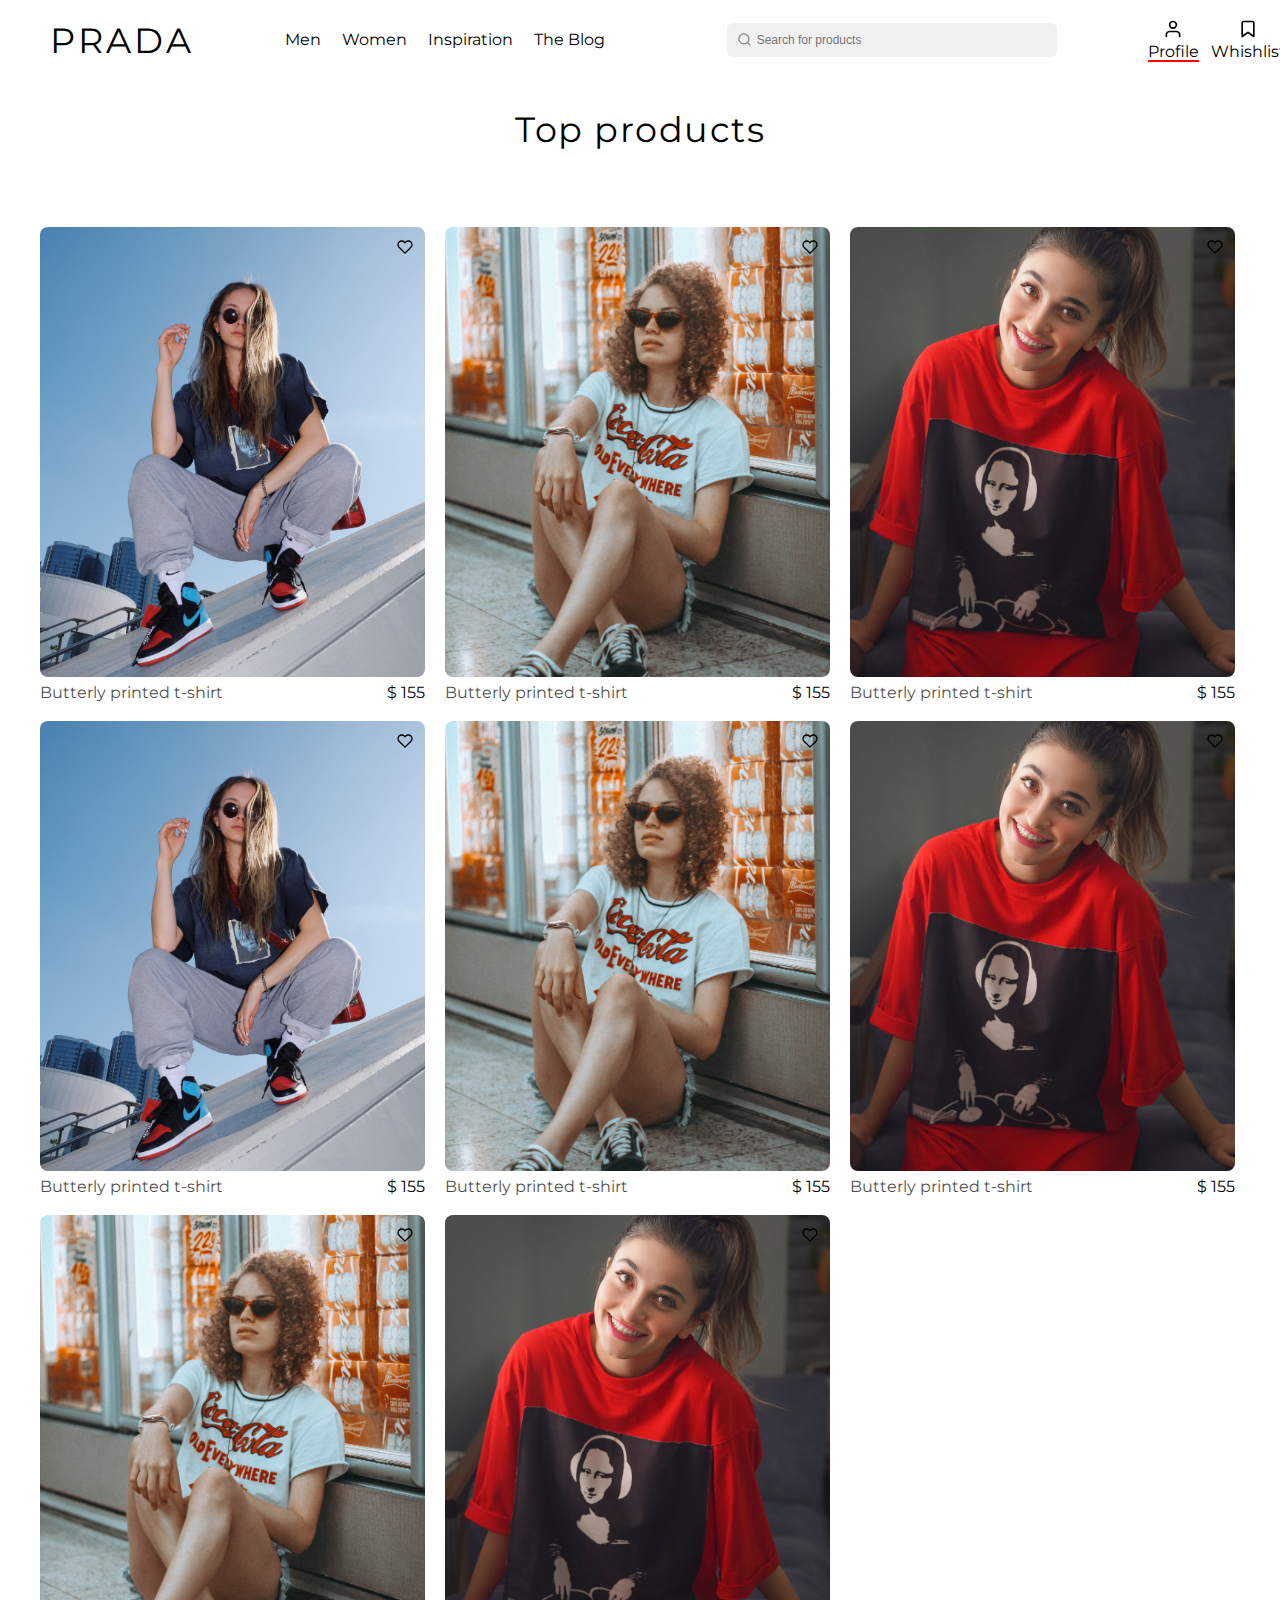
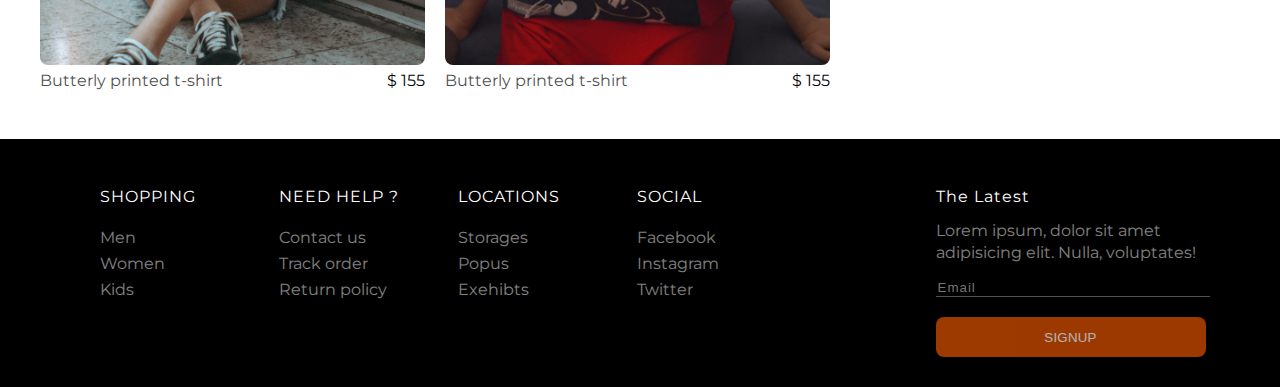
<file: e-commerce/index.html>
<!DOCTYPE html>
<html lang="en">
  <head>
    <meta charset="UTF-8" />
    <meta http-equiv="X-UA-Compatible" content="IE=edge" />
    <meta name="viewport" content="width=device-width, initial-scale=1.0" />
    <title>E-commerce</title>
    <!-- google fonts links -->
    <link rel="preconnect" href="https://fonts.googleapis.com" />
    <link rel="preconnect" href="https://fonts.gstatic.com" crossorigin />
    <link
      href="https://fonts.googleapis.com/css2?family=Montserrat:wght@400;700&display=swap"
      rel="stylesheet"
    />
    <!-- animate css -->
    <link
      rel="stylesheet"
      href="https://cdnjs.cloudflare.com/ajax/libs/animate.css/4.1.1/animate.min.css"
    />
    <link rel="stylesheet" href="./style/style.css" />
  </head>
  <body>
    <!-- header start -->
    <header id="header">
      <nav class="header desktop-header">
        <div class="header__brand">
          <a href="/">PRADA</a>
        </div>
        <ul class="header__categories">
          <li class="header__category">
            <a href="/">Men</a>
          </li>
          <li class="header__category">
            <a href="/">Women</a>
          </li>
          <li class="header__category">
            <a href="/">Inspiration</a>
          </li>
          <li class="header__category">
            <a href="/">The Blog</a>
          </li>
        </ul>
        <form>
          <input
            type="search"
            name="search"
            id="search"
            placeholder="Search for products"
          />
          <img src="./assets/icons/search.svg" alt="search icon" />
        </form>
        <ul class="header__user">
          <li class="header__user--profile header__user--info active">
            <img src="./assets/icons/user.svg" alt="" />
            <a href="">Profile</a>
          </li>
          <li class="header__user--wishlist header__user--info">
            <img src="./assets/icons/bookmark.svg" alt="" />
            <a href="">Whishlist</a>
          </li>
          <li class="header__user--bag header__user--info">
            <img src="./assets/icons/shopping-cart.svg" alt="" />
            <a href="">Bag</a>
          </li>
        </ul>
      </nav>
      <nav class="header mobile-header">
        <ul class="header__categories">
          <li class="header__category">
            <a href="/">Men</a>
          </li>
          <li class="header__category">
            <a href="/">Women</a>
          </li>
          <li class="header__category">
            <a href="/">Inspiration</a>
          </li>
          <li class="header__category">
            <a href="/">The Blog</a>
          </li>
        </ul>
      </nav>
    </header>

    <!-- main start -->
    <main id="main">
      <div class="products__title">Top products</div>
      <section id="products" class="animate__animated animate__backInLeft" >
        <div class="cards item-1">
          <img
            class="cards__img cards__img--border"
            src="./assets/pictures/product_1.jpeg"
            alt="product image"
          />
          <div class="cards__product">
            <span class="cards__product__title cards__product__title--color"
              >Butterly printed t-shirt</span
            >
            <b class="cards__product--price">155</b>
          </div>
          <img
            class="cards__product--icon"
            src="./assets/icons/heart.svg"
            alt="Favourite icon"
          />
        </div>

        <div class="cards item-2">
          <img
            class="cards__img cards__img--border"
            src="./assets/pictures/product_2.jpeg"
            alt="product image"
          />
          <div class="cards__product">
            <span class="cards__product__title cards__product__title--color"
              >Butterly printed t-shirt</span
            >
            <b class="cards__product--price">155</b>
          </div>
          <img
            class="cards__product--icon"
            src="./assets/icons/heart.svg"
            alt="Favourite icon"
          />
        </div>

        <div class="cards item-3">
          <img
            class="cards__img cards__img--border"
            src="./assets/pictures/product_3.jpeg"
            alt="product image"
          />
          <div class="cards__product">
            <span class="cards__product__title cards__product__title--color"
              >Butterly printed t-shirt</span
            >
            <b class="cards__product--price">155</b>
          </div>
          <img
            class="cards__product--icon"
            src="./assets/icons/heart.svg"
            alt="Favourite icon"
          />
        </div>

        <div class="cards item-4">
          <img
            class="cards__img cards__img--border"
            src="./assets/pictures/product_1.jpeg"
            alt="product image"
          />
          <div class="cards__product">
            <span class="cards__product__title cards__product__title--color"
              >Butterly printed t-shirt</span
            >
            <b class="cards__product--price">155</b>
          </div>
          <img
            class="cards__product--icon"
            src="./assets/icons/heart.svg"
            alt="Favourite icon"
          />
        </div>

        <div class="cards item-5">
          <img
            class="cards__img cards__img--border"
            src="./assets/pictures/product_2.jpeg"
            alt="product image"
          />
          <div class="cards__product">
            <span class="cards__product__title cards__product__title--color"
              >Butterly printed t-shirt</span
            >
            <b class="cards__product--price">155</b>
          </div>
          <img
            class="cards__product--icon"
            src="./assets/icons/heart.svg"
            alt="Favourite icon"
          />
        </div>

        <div class="cards item-6">
          <img
            class="cards__img cards__img--border"
            src="./assets/pictures/product_3.jpeg"
            alt="product image"
          />
          <div class="cards__product">
            <span class="cards__product__title cards__product__title--color"
              >Butterly printed t-shirt</span
            >
            <b class="cards__product--price">155</b>
          </div>
          <img
            class="cards__product--icon"
            src="./assets/icons/heart.svg"
            alt="Favourite icon"
          />
        </div>

        <div class="cards item-5">
          <img
            class="cards__img cards__img--border"
            src="./assets/pictures/product_2.jpeg"
            alt="product image"
          />
          <div class="cards__product">
            <span class="cards__product__title cards__product__title--color"
              >Butterly printed t-shirt</span
            >
            <b class="cards__product--price">155</b>
          </div>
          <img
            class="cards__product--icon"
            src="./assets/icons/heart.svg"
            alt="Favourite icon"
          />
        </div>

        <div class="cards item-6">
          <img
            class="cards__img cards__img--border"
            src="./assets/pictures/product_3.jpeg"
            alt="product image"
          />
          <div class="cards__product">
            <span class="cards__product__title cards__product__title--color"
              >Butterly printed t-shirt</span
            >
            <b class="cards__product--price">155</b>
          </div>
          <img
            class="cards__product--icon"
            src="./assets/icons/heart.svg"
            alt="Favourite icon"
          />
        </div>
      </section>
    </main>

    <!-- footer start -->
    <footer id="footer">
      <section id="bottom">
        <div class="contact">
          <div class="list">
            <ul>
              <h3>Shopping</h3>
              <li>
                <a href="#">Men</a>
              </li>
              <li>
                <a href="#">Women</a>
              </li>
              <li>
                <a href="#">Kids</a>
              </li>
            </ul>

            <ul>
              <h3>Need Help ?</h3>
              <li>
                <a href="#">Contact us</a>
              </li>
              <li>
                <a href="#">Track order</a>
              </li>
              <li>
                <a href="#">Return policy</a>
              </li>
            </ul>

            <ul>
              <h3>Locations</h3>
              <li>
                <a href="#">Storages </a>
              </li>
              <li>
                <a href="#">Popus</a>
              </li>
              <li>
                <a href="#">Exehibts</a>
              </li>
            </ul>

            <ul>
              <h3>Social</h3>
              <li>
                <a href="#">Facebook </a>
              </li>
              <li>
                <a href="#">Instagram</a>
              </li>
              <li>
                <a href="#">Twitter</a>
              </li>
            </ul>
          </div>

          <div class="subscribe">
            <h3>The latest</h3>
            <p>
              Lorem ipsum, dolor sit amet adipisicing elit. Nulla, voluptates!
            </p>
            <form>
              <input type="email" name="email" id="email" placeholder="Email" />
              <br />
              <input type="submit" value="Signup" />
            </form>
          </div>
        </div>
        <!-- <div class="tags" ></div> -->
      </section>
    </footer>
  </body>
</html>
</file>
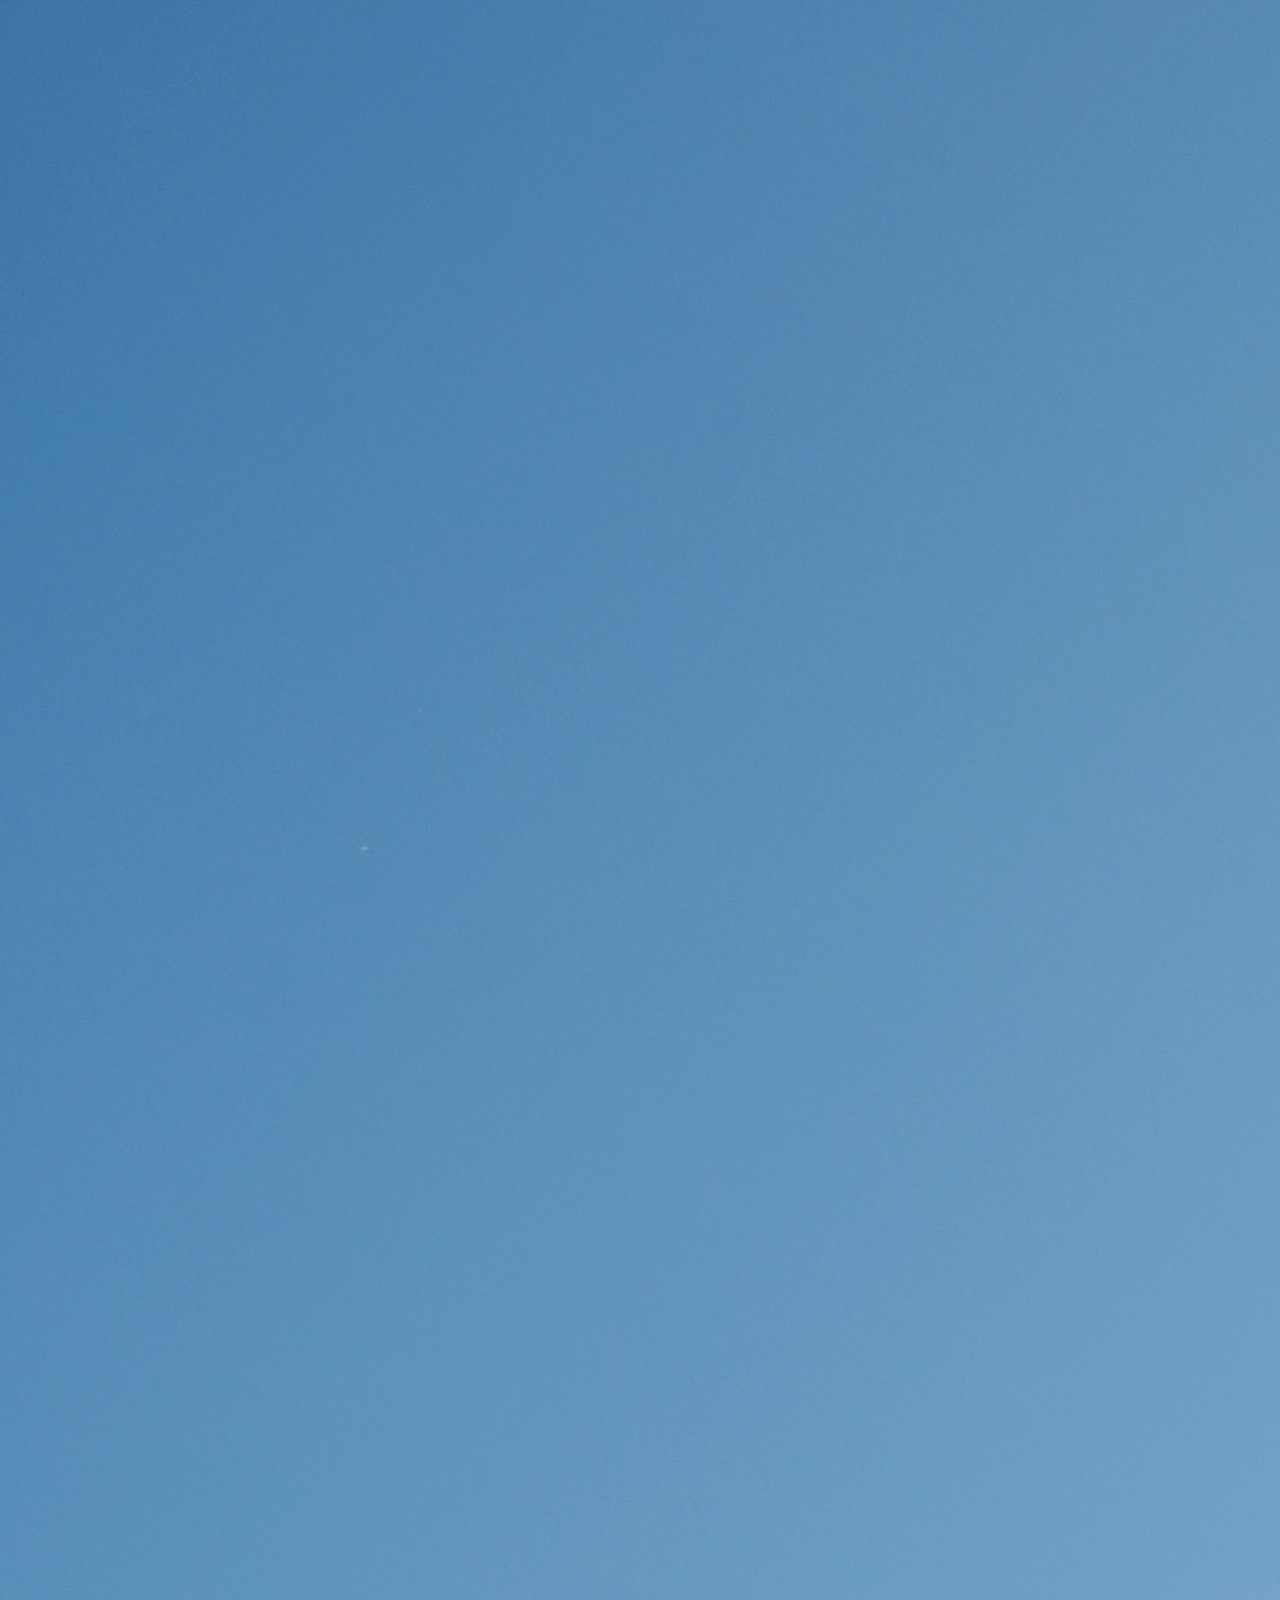
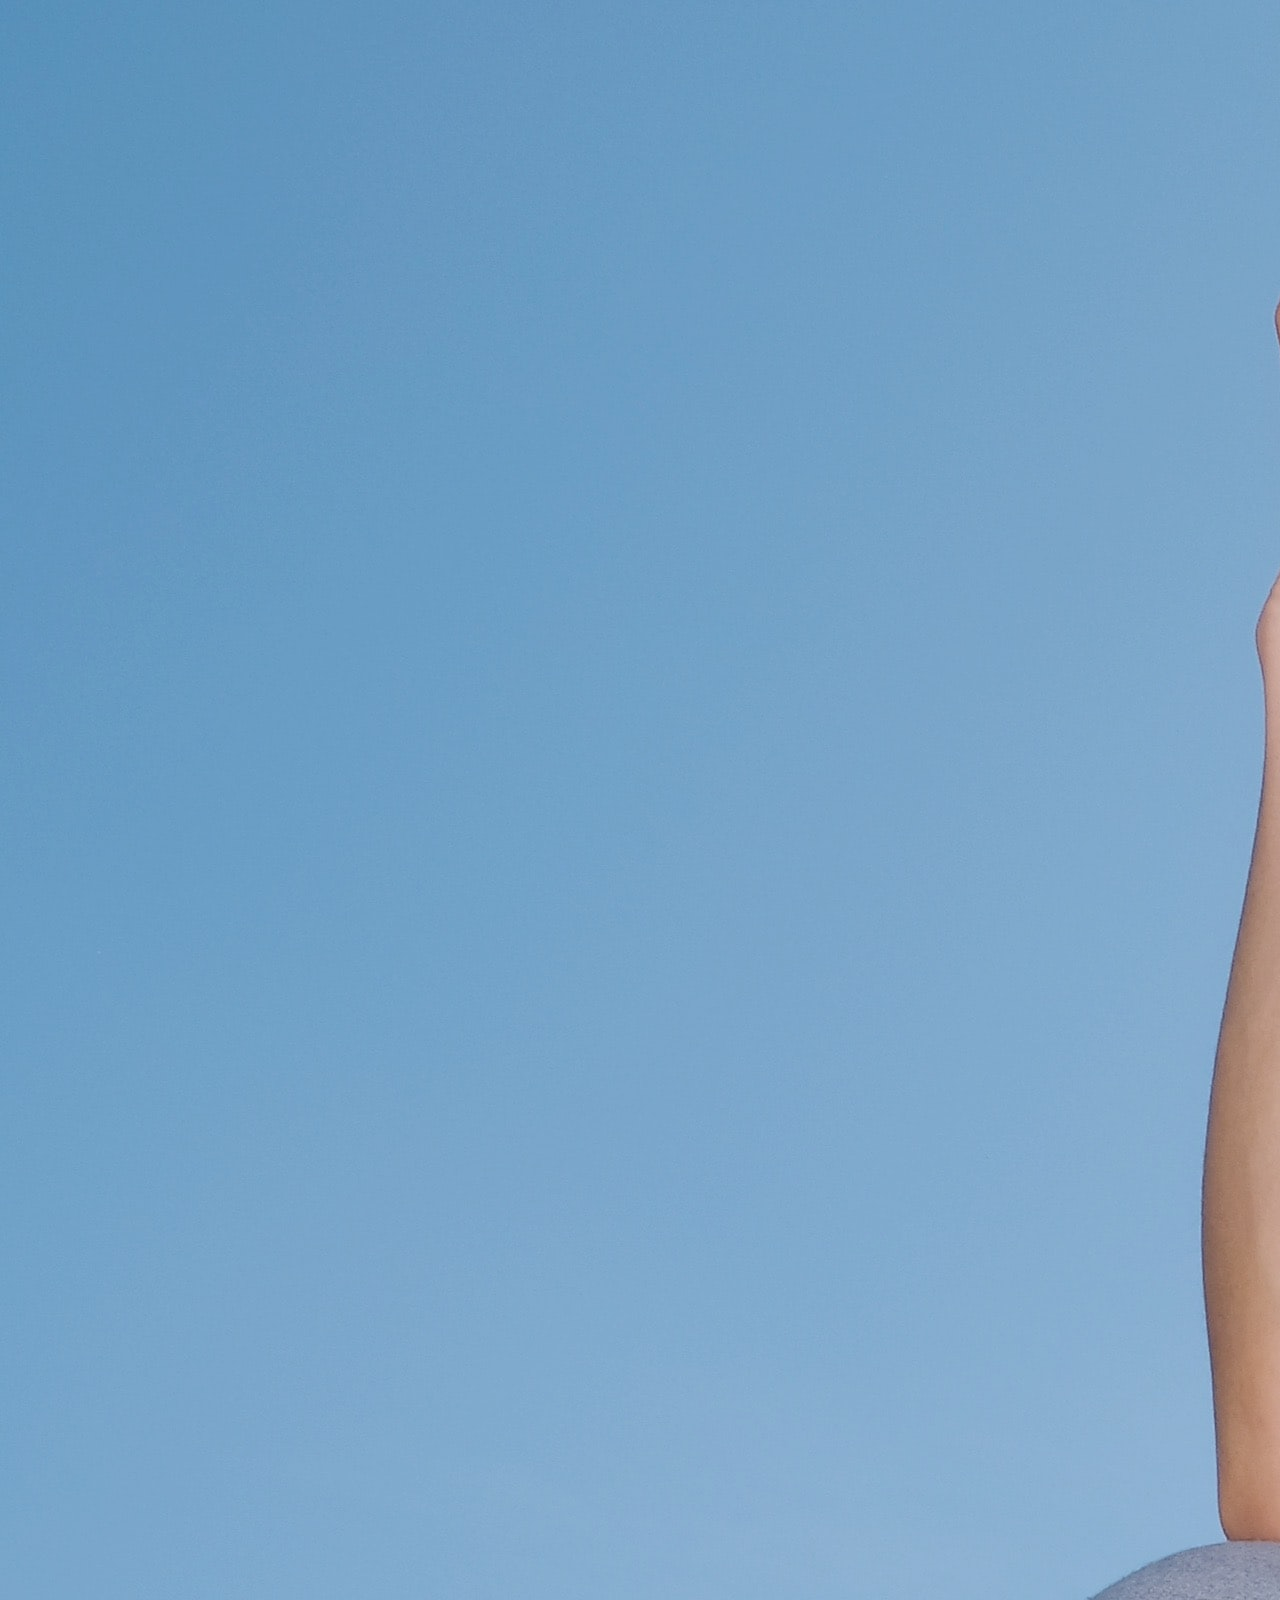
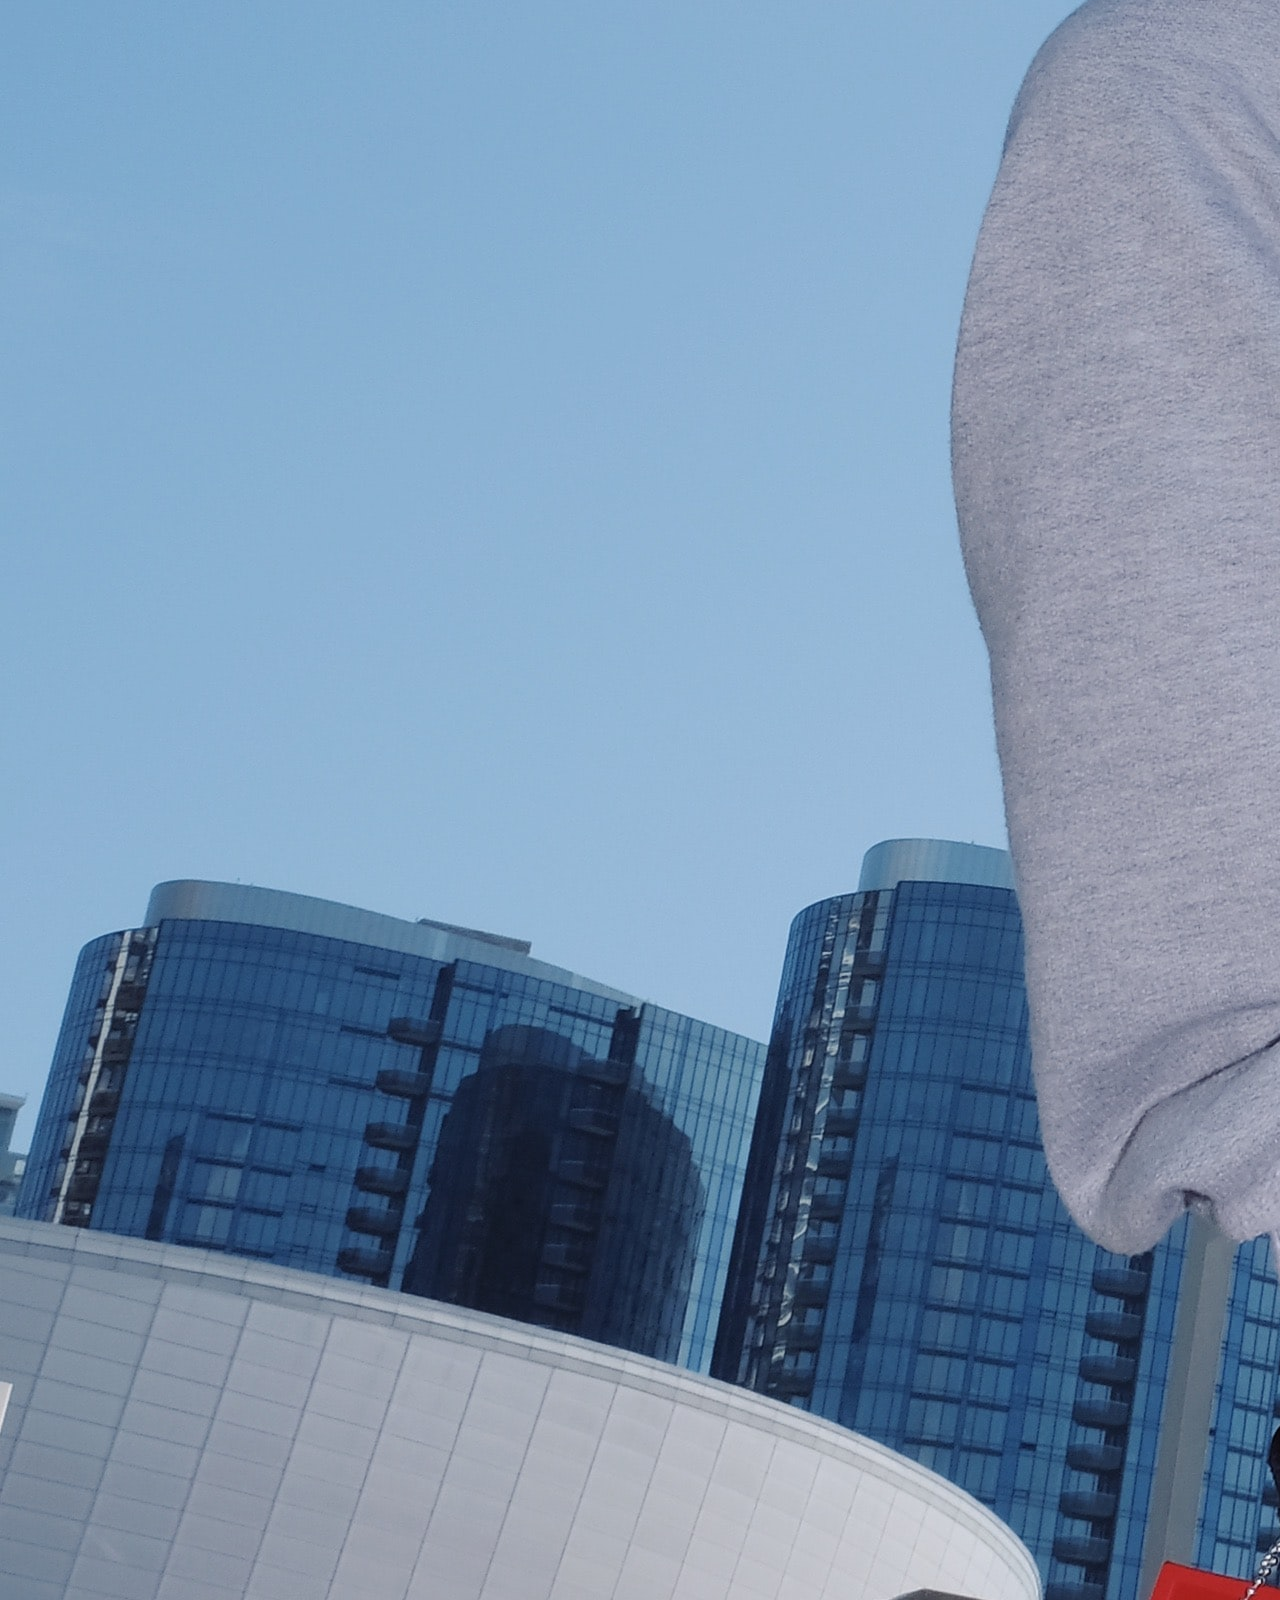
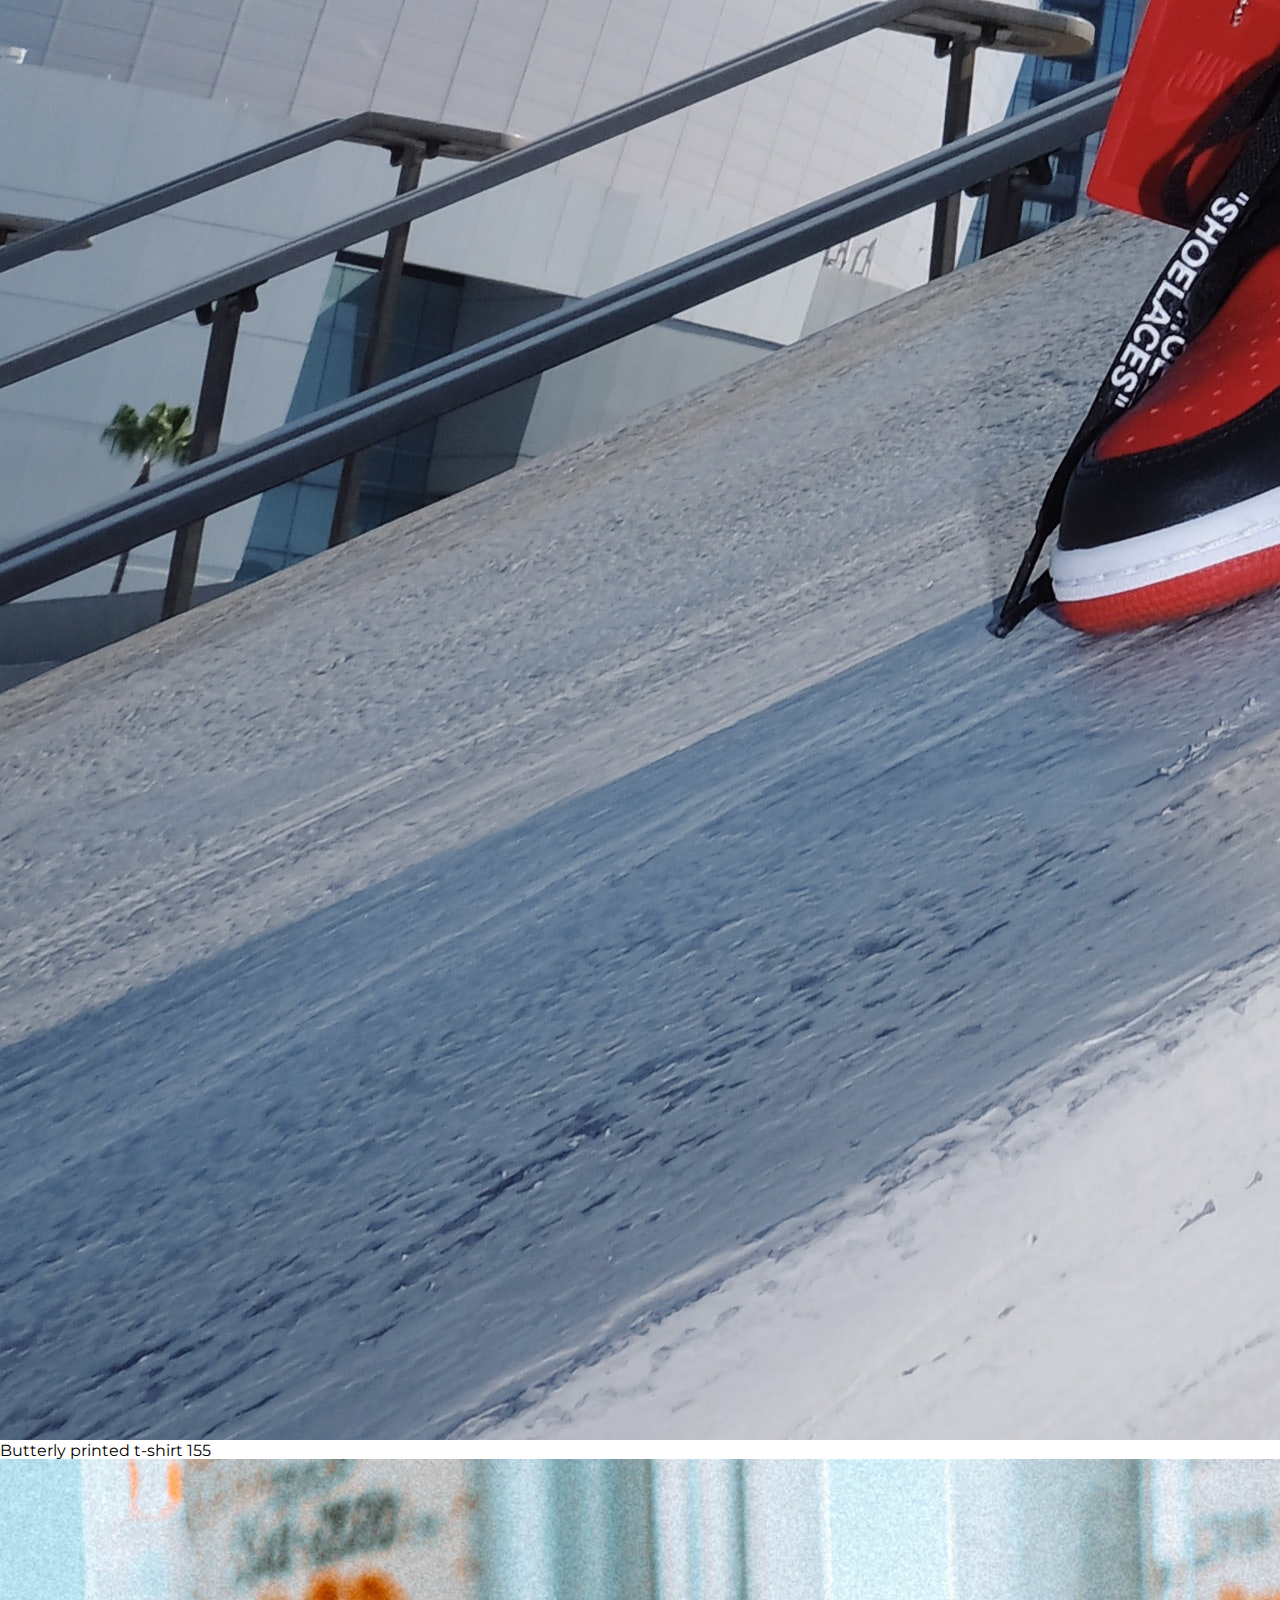
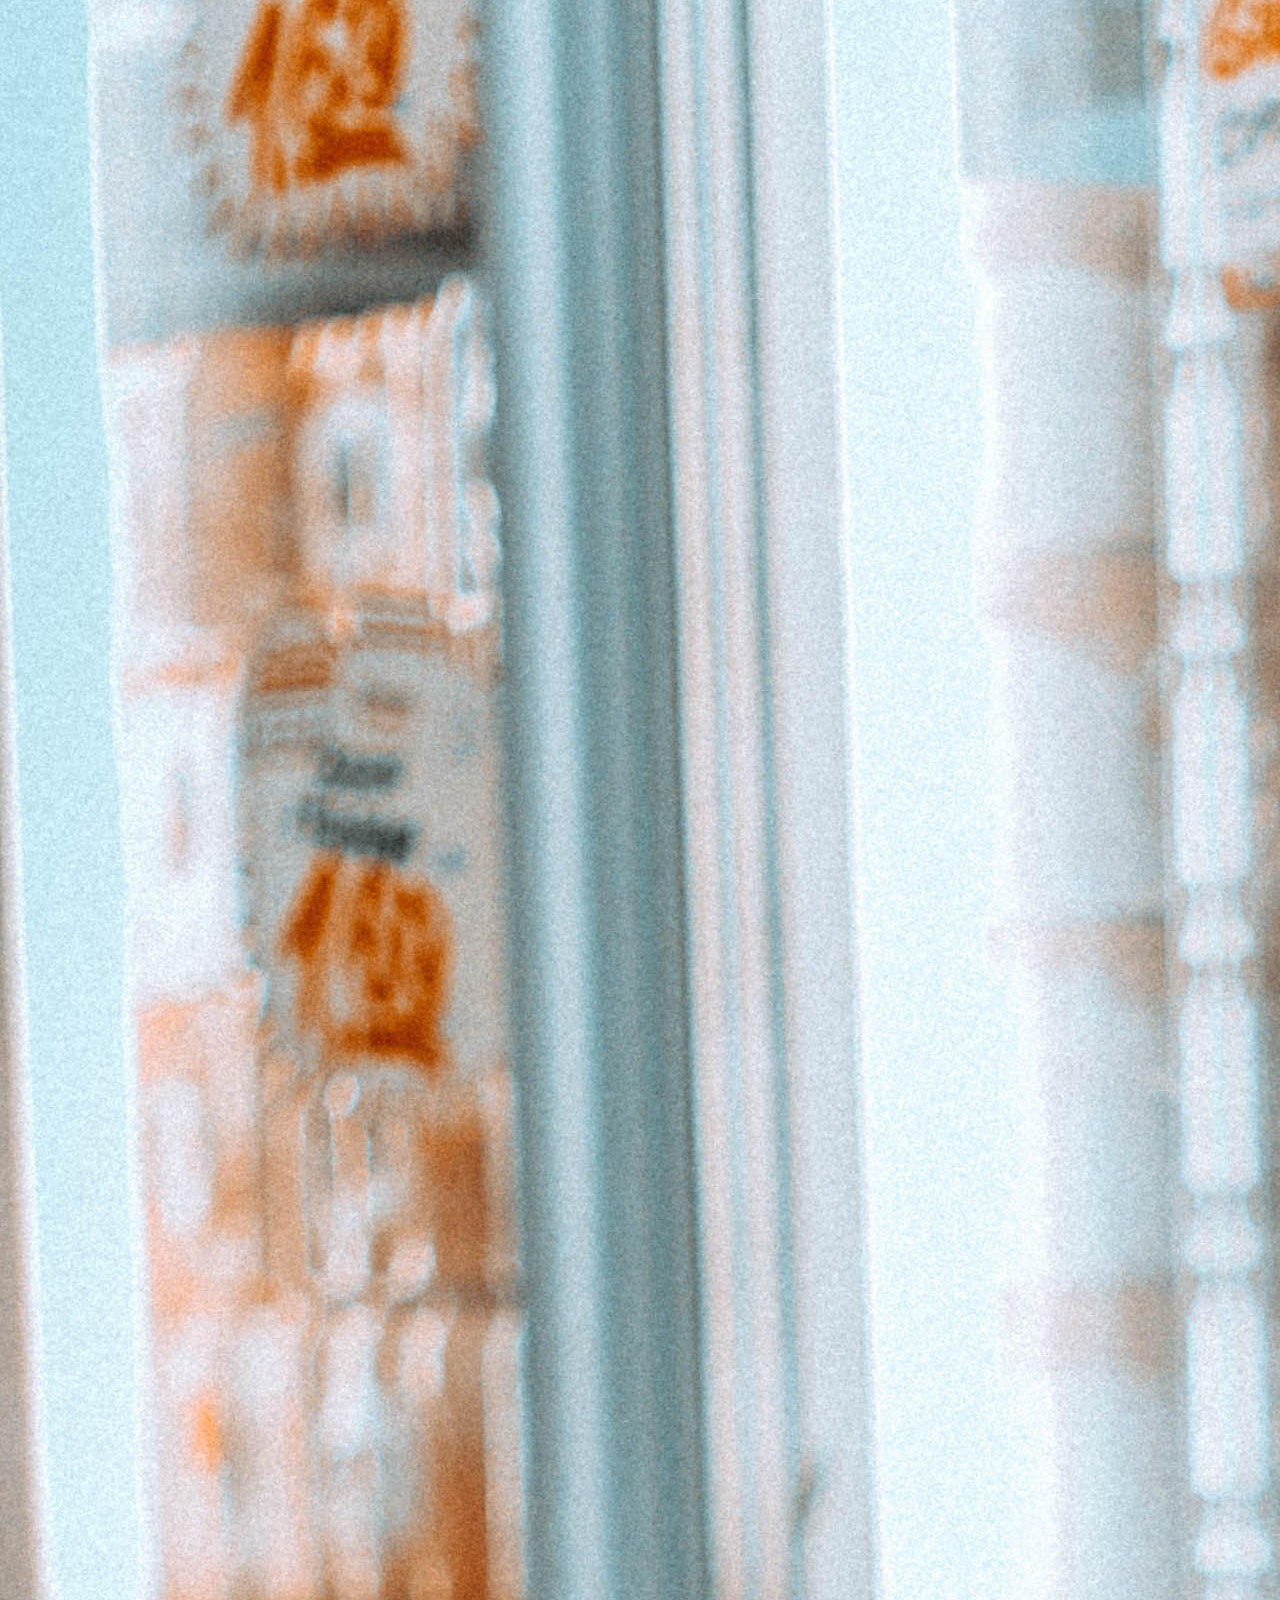
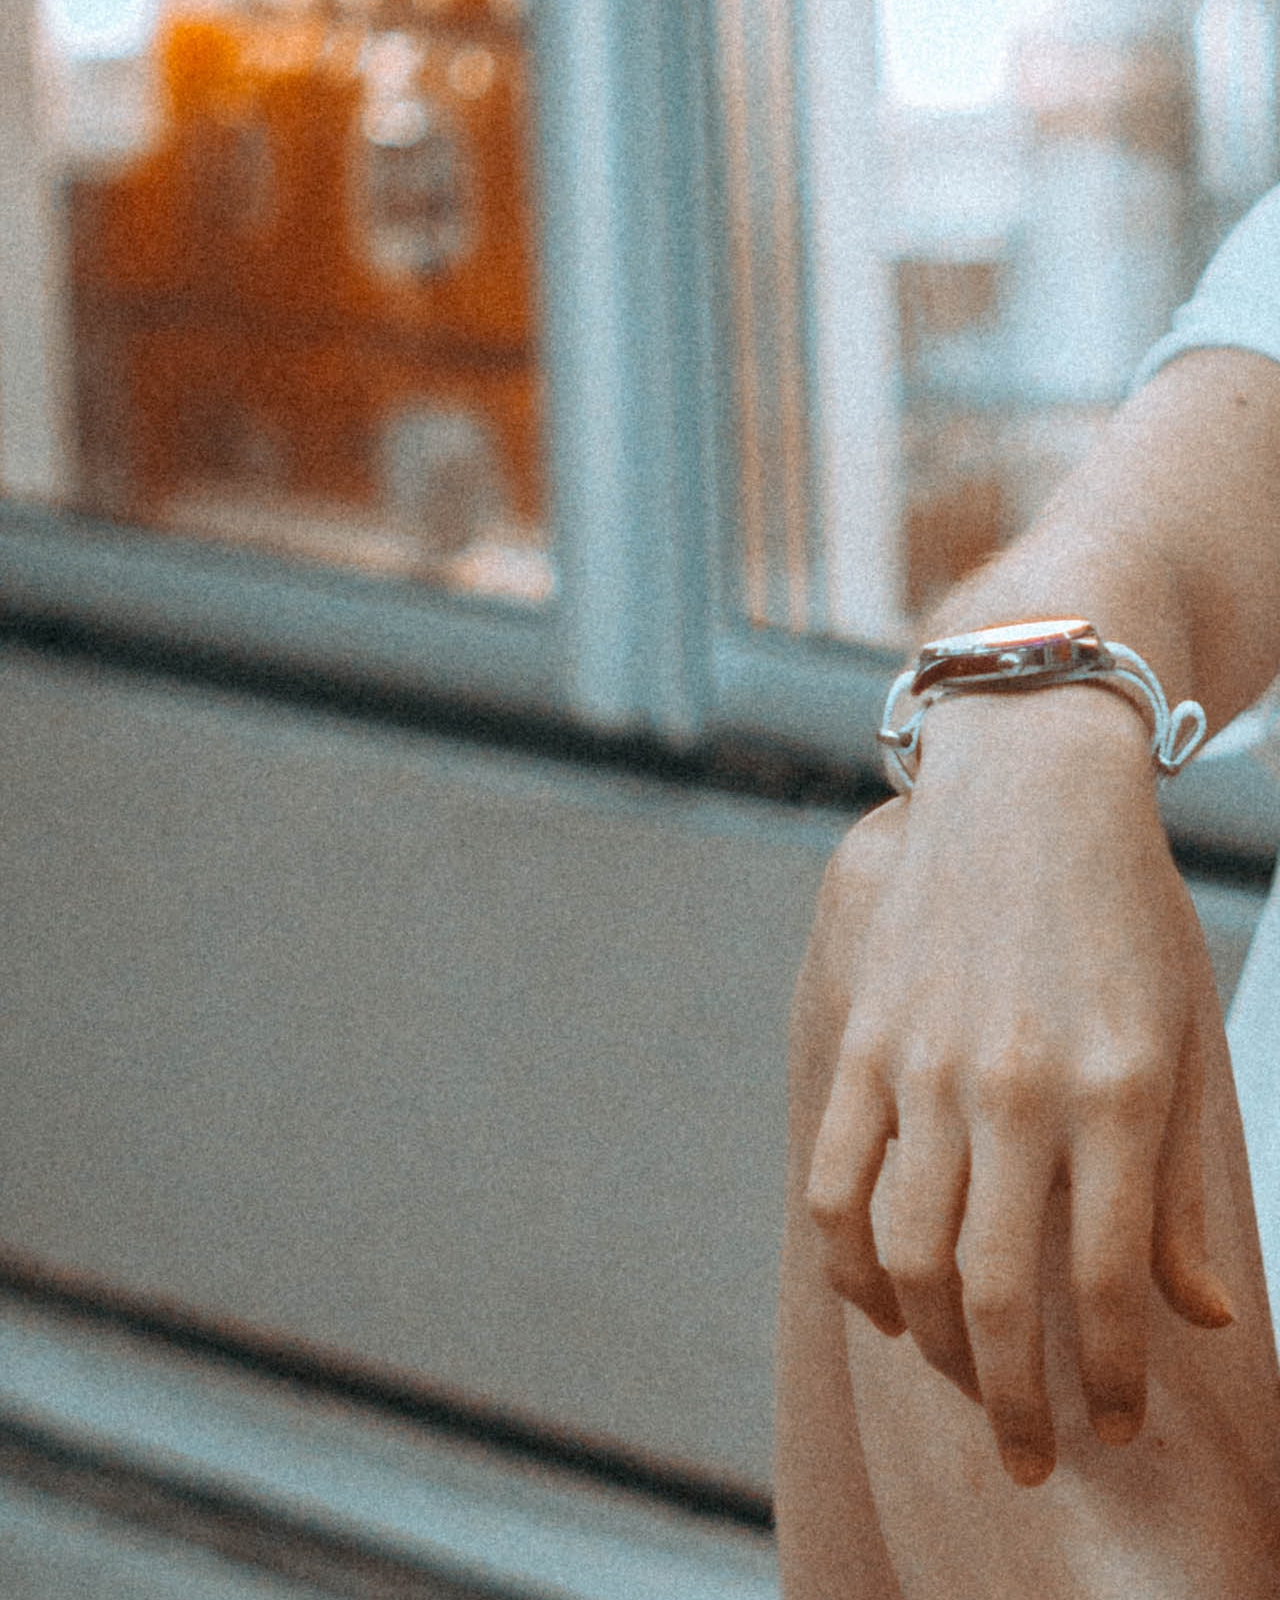
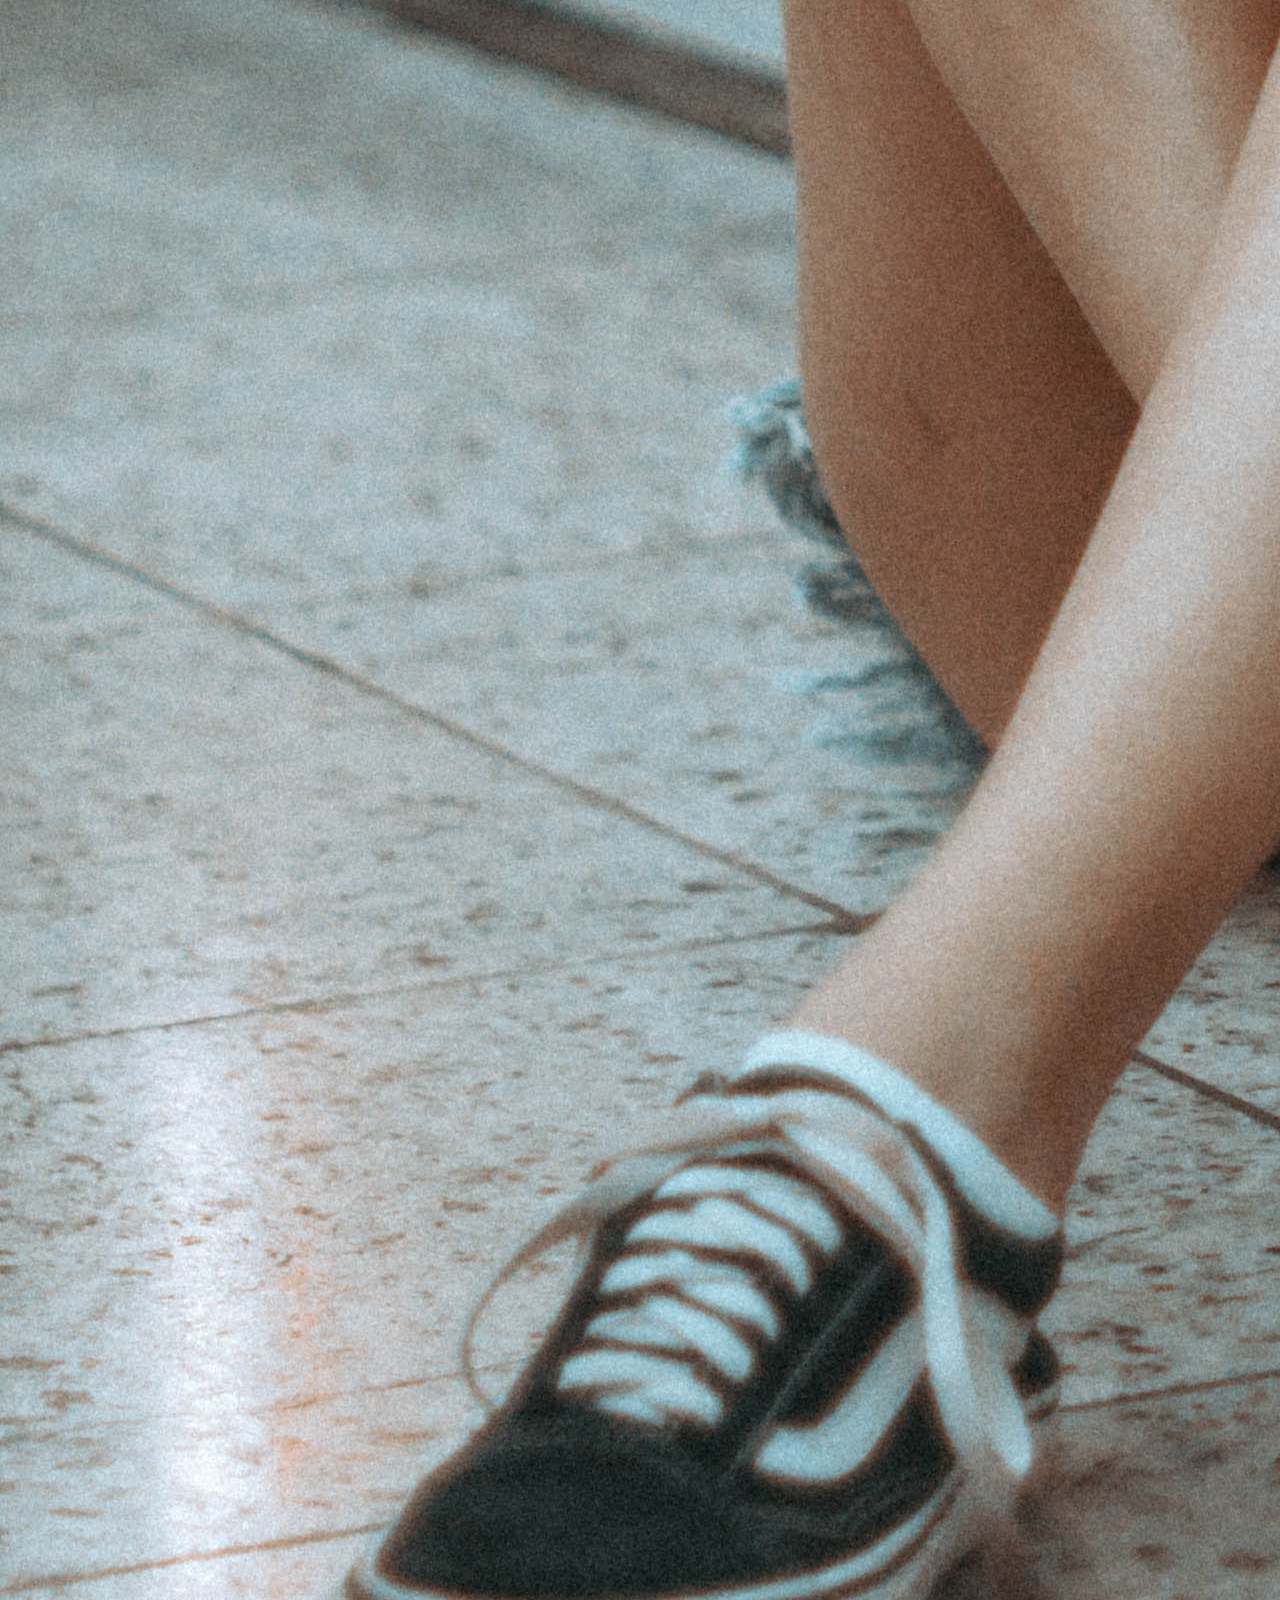
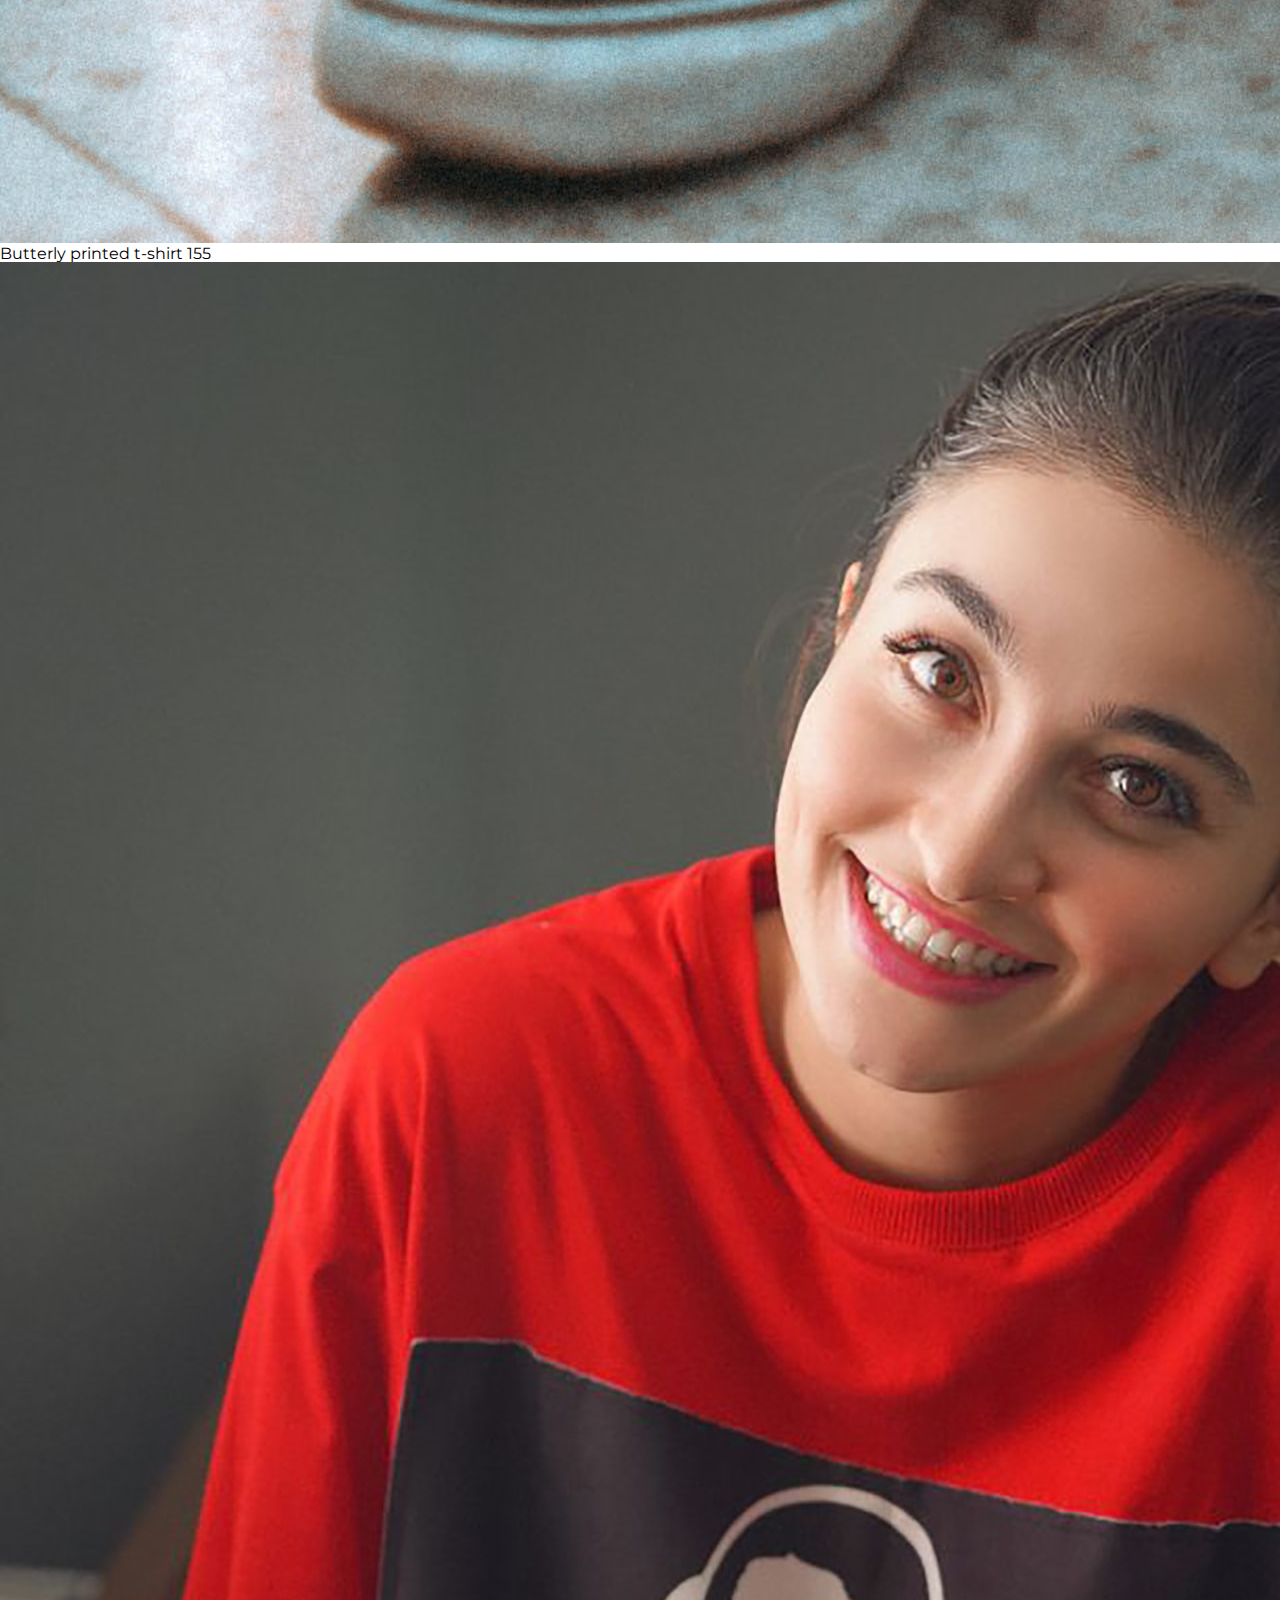
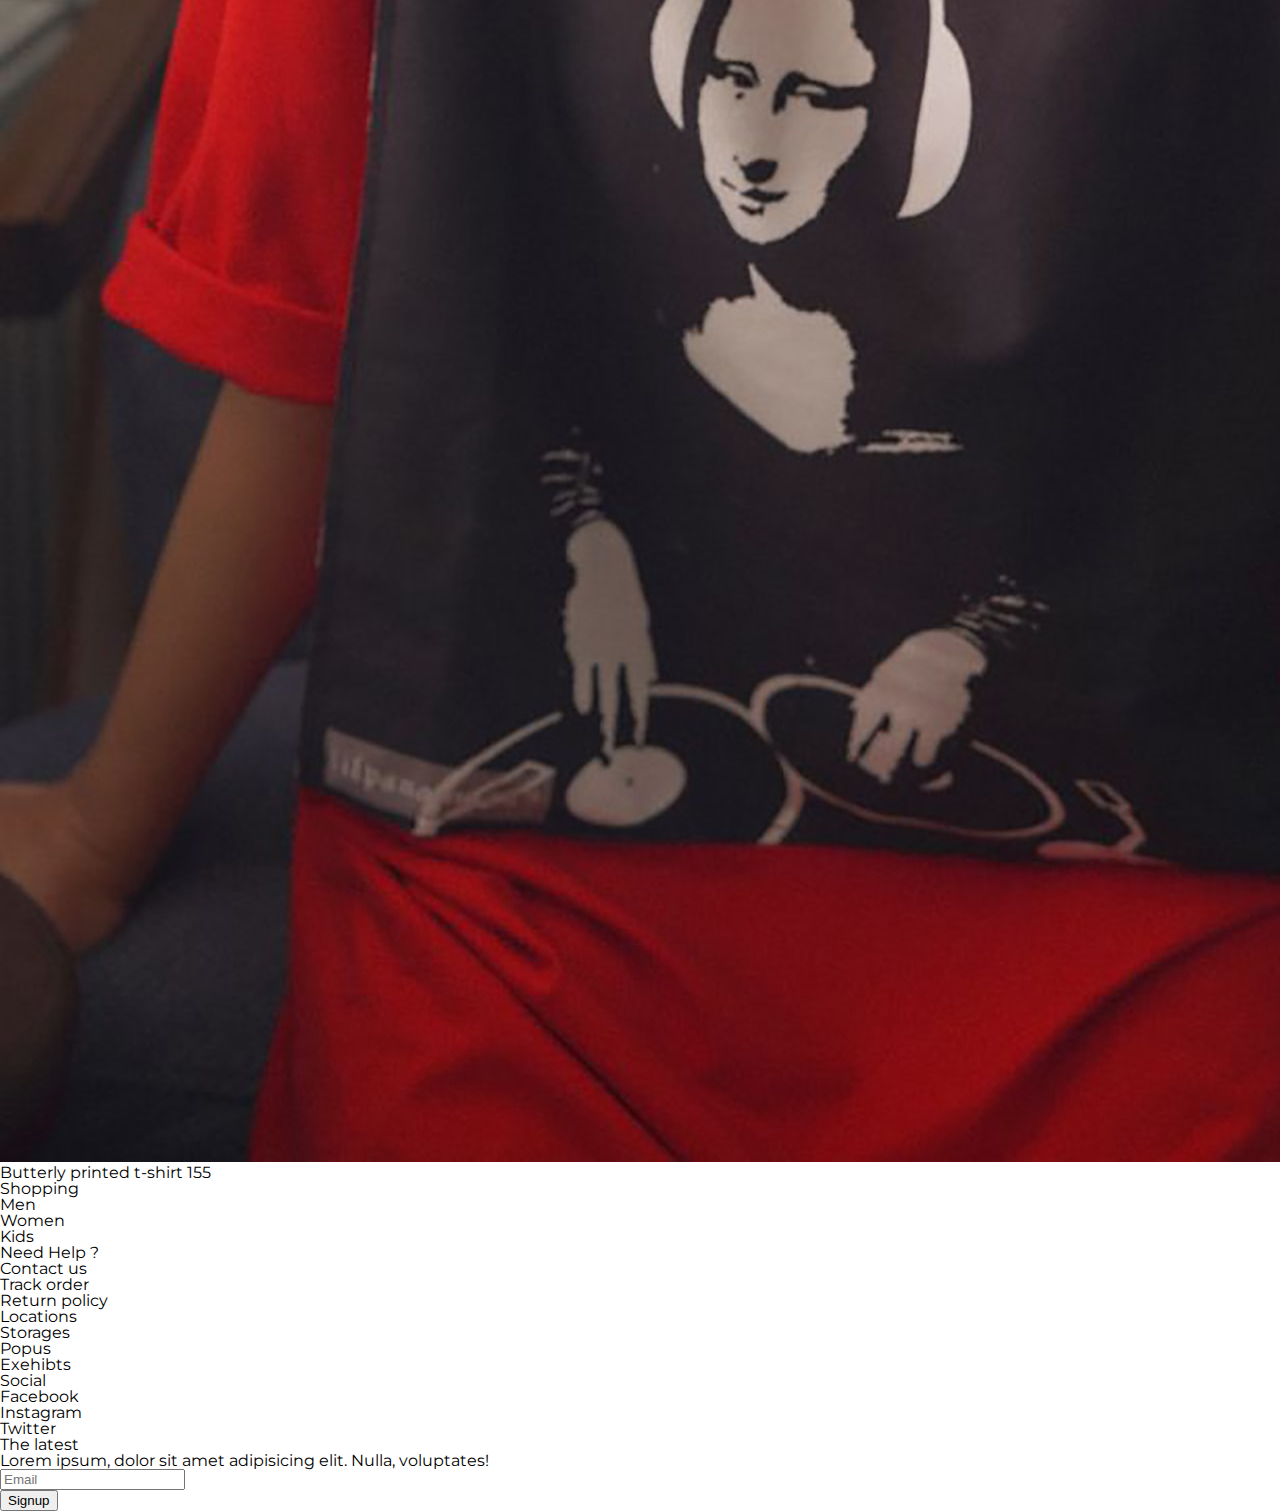
<file: e-commerce/login.html>
<!DOCTYPE html>
<html lang="en">
  <head>
    <meta charset="UTF-8" />
    <meta http-equiv="X-UA-Compatible" content="IE=edge" />
    <meta name="viewport" content="width=device-width, initial-scale=1.0" />
    <title>E-commerce</title>
    <!-- google fonts links -->
    <link rel="preconnect" href="https://fonts.googleapis.com" />
    <link rel="preconnect" href="https://fonts.gstatic.com" crossorigin />
    <link
      href="https://fonts.googleapis.com/css2?family=Montserrat:wght@400;700&display=swap"
      rel="stylesheet"
    />
    <!-- <link rel="stylesheet" href="./style/reset.css" /> -->
    <link rel="stylesheet" href="./style/style.css" />
  </head>
  <body>
    <section id="products">

      <div class="cards">
        <img class="cards__img cards__img--border" src="./assets/pictures/product_1.jpeg" alt="product image">
        <div class="cards__product">
          <span class="cards__product__title cards__product__title--color" >Butterly printed t-shirt</span>
          <b class="cards__product--price" >155</b>
        </div>
      </div>

      <div class="cards">
        <img class="cards__img cards__img--border" src="./assets/pictures/product_2.jpeg" alt="product image">
        <div class="cards__product">
          <span class="cards__product__title cards__product__title--color" >Butterly printed t-shirt</span>
          <b class="cards__product--price" >155</b>
        </div>
      </div>

      <div class="cards">
        <img class="cards__img cards__img--border" src="./assets/pictures/product_3.jpeg" alt="product image">
        <div class="cards__product">
          <span class="cards__product__title cards__product__title--color" >Butterly printed t-shirt</span>
          <b class="cards__product--price" >155</b>
        </div>
      </div>

    </section>

    <section id="bottom">
      <footer>
        <div class="contact">
          <div class="list">
            <ul>
            <h3>Shopping</h3>
            <li>
              <a href="#">Men</a>
            </li>
            <li>
              <a href="#">Women</a>
            </li>
            <li>
              <a href="#">Kids</a>
            </li>
          </ul>

          <ul>
            <h3>Need Help ?</h3>
            <li>
              <a href="#">Contact us</a>
            </li>
            <li>
              <a href="#">Track order</a>
            </li>
            <li>
              <a href="#">Return policy</a>
            </li>
          </ul>

          <ul>
            <h3>Locations</h3>
            <li>
              <a href="#">Storages </a>
            </li>
            <li>
              <a href="#">Popus</a>
            </li>
            <li>
              <a href="#">Exehibts</a>
            </li>
          </ul>

          <ul>
            <h3>Social</h3>
            <li>
              <a href="#">Facebook </a>
            </li>
            <li>
              <a href="#">Instagram</a>
            </li>
            <li>
              <a href="#">Twitter</a>
            </li>
          </ul>
          </div>

          <div class="subscribe">
            <h3>The latest</h3>
            <p>
              Lorem ipsum, dolor sit amet adipisicing elit. Nulla, voluptates!
            </p>
            <form>
              <input type="email" name="email" id="email" placeholder="Email" />
              <br>
              <input type="submit" value="Signup" />
            </form>
          </div>
        </div>
        <!-- <div class="tags" ></div> -->
      </footer>
    </section>
  </body>
</html>
</file>
<file: e-commerce/style/style.css>
html, body, div, span, applet, object, iframe,
h1, h2, h3, h4, h5, h6, p, blockquote, pre,
a, abbr, acronym, address, big, cite, code,
del, dfn, em, img, ins, kbd, q, s, samp,
small, strike, strong, sub, sup, tt, var,
b, u, i, center,
dl, dt, dd, ol, ul, li,
fieldset, form, label, legend,
table, caption, tbody, tfoot, thead, tr, th, td,
article, aside, canvas, details, embed,
figure, figcaption, footer, header, hgroup,
menu, nav, output, ruby, section, summary,
time, mark, audio, video {
  margin: 0;
  padding: 0;
  border: 0;
  font-size: 100%;
  font: inherit;
  vertical-align: baseline;
}

/* HTML5 display-role reset for older browsers */
article, aside, details, figcaption, figure,
footer, header, hgroup, menu, nav, section {
  display: block;
}

body {
  line-height: 1;
}

ol, ul {
  list-style: none;
}

blockquote, q {
  quotes: none;
}

blockquote:before, blockquote:after,
q:before, q:after {
  content: "";
  content: none;
}

table {
  border-collapse: collapse;
  border-spacing: 0;
}

a {
  text-decoration: none;
  color: #000;
}

#header .header__categories, #header .header {
  display: flex;
  justify-content: space-between;
  align-items: center;
}

body,
html {
  font-family: "Montserrat", sans-serif;
}

#header {
  width: 100%;
}
@media screen and (max-width: 767px) {
  #header {
    overflow: hidden;
  }
}
@media screen and (max-width: 767px) {
  #header .desktop-header {
    display: none;
  }
}
#header .mobile-header {
  display: none;
}
@media screen and (max-width: 767px) {
  #header .mobile-header {
    display: flex;
    padding: 10px 0 !important;
    justify-content: center !important;
  }
}
#header .header {
  width: 100%;
  height: 40px;
  padding: 20px 50px;
  position: fixed;
  top: 0;
  z-index: 9999;
  background-color: #fff;
}
#header .header__brand {
  font-size: 35px;
  letter-spacing: 3px;
}
#header .header__categories {
  width: 320px;
}
#header .header form {
  position: relative;
  margin-left: 30px;
}
#header .header form input[type=search] {
  width: 330px;
  border: none;
  border-radius: 6px;
  padding: 10px 30px;
  outline: none;
  font-size: 12px;
  background: rgba(211, 211, 211, 0.3098039216);
}
#header .header form img {
  position: absolute;
  left: 10px;
  top: 9px;
  width: 15px;
}
#header .header__user {
  display: flex;
  -moz-column-gap: 12px;
       column-gap: 12px;
}
#header .header__user .active {
  border-bottom: 2px solid rgb(255, 0, 0);
}
#header .header__user--info {
  align-items: center;
  row-gap: 5px;
  display: flex;
  flex-direction: column;
}
#header .header__user--info img {
  width: 20px;
}
#header .header__user--info a {
  color: #000;
}

.item-1 {
  grid-area: header;
}

.item-2 {
  grid-area: main;
}

.item-3 {
  grid-area: sidebar;
}

.item-4 {
  grid-area: footer;
}

#main {
  margin-bottom: 50px;
  margin-top: 7em;
  display: flex;
  flex-direction: column;
}
@media screen and (max-width: 767px) {
  #main {
    margin: 50px 0;
  }
}
#main .products__title {
  font-size: 35px;
  letter-spacing: 1.5px;
  text-align: center;
  -webkit-animation: focus-in-contract-bck 3s cubic-bezier(0.25, 0.46, 0.45, 0.94) both;
          animation: focus-in-contract-bck 3s cubic-bezier(0.25, 0.46, 0.45, 0.94) both;
}
#main #products {
  max-width: 1200px;
  margin: 0 auto;
  display: flex;
  -moz-column-gap: 20px;
       column-gap: 20px;
  row-gap: 20px;
  flex-wrap: wrap;
  margin-top: 5em;
  -webkit-animation-duration: 3s;
          animation-duration: 3s;
}
@media screen and (max-width: 767px) {
  #main #products {
    justify-content: center;
    width: 100%;
    -moz-column-gap: 0;
         column-gap: 0;
    padding: 20px 0;
    margin-top: 3em;
  }
}
#main #products .cards {
  width: 385px;
  height: auto;
  position: relative;
}
@media screen and (max-width: 767px) {
  #main #products .cards {
    width: 350px;
  }
}
#main #products .cards__img {
  width: 100%;
  height: 450px;
  -o-object-fit: cover;
     object-fit: cover;
  margin-bottom: 5px;
  transition: all linear 0.35s;
}
@media screen and (max-width: 767px) {
  #main #products .cards__img {
    width: 100%;
    height: 350px;
  }
}
#main #products .cards__img:hover {
  box-shadow: -4px 2px 15px 0px;
  cursor: pointer;
}
#main #products .cards__img--border {
  border-radius: 8px;
}
#main #products .cards__product {
  display: flex;
  justify-content: space-between;
}
@media screen and (max-width: 767px) {
  #main #products .cards__product {
    font-size: 14px;
  }
}
#main #products .cards__product__title--color {
  opacity: 0.7;
}
#main #products .cards__product--price::before {
  content: "$ ";
}
#main #products .cards__product--icon {
  position: absolute;
  top: 12px;
  right: 12px;
  z-index: 9;
  width: 16px;
}

#footer #bottom {
  width: 100%;
  min-height: 100px;
  max-height: 250px;
  background-color: #000;
  color: #fff;
}
@media screen and (max-width: 767px) {
  #footer #bottom {
    max-height: 100%;
  }
}
#footer #bottom .contact {
  display: flex;
  justify-content: space-around;
  padding: 30px 0;
}
@media screen and (max-width: 767px) {
  #footer #bottom .contact {
    display: flex;
    flex-direction: column;
    align-items: center;
    row-gap: 30px;
  }
}
#footer #bottom .contact ul {
  width: 150px;
  display: inline-block;
  margin-top: 20px;
  margin-left: 25px;
}
#footer #bottom .contact ul h3 {
  text-transform: uppercase;
  letter-spacing: 1px;
  margin-bottom: 25px;
}
#footer #bottom .contact ul li {
  opacity: 0.5;
  margin-top: 10px;
}
#footer #bottom .contact .subscribe {
  width: 270px;
  display: flex;
  flex-direction: column;
  row-gap: 15px;
  margin-top: 20px;
}
@media screen and (max-width: 767px) {
  #footer #bottom .contact .subscribe {
    width: 350px !important;
    padding: 0;
  }
}
#footer #bottom .contact .subscribe h3 {
  text-transform: capitalize;
  letter-spacing: 1px;
}
#footer #bottom .contact .subscribe p {
  line-height: 22px;
  opacity: 0.5;
}
@media screen and (max-width: 767px) {
  #footer #bottom .contact .subscribe p {
    line-height: 25px;
  }
}
#footer #bottom .contact .subscribe form input[type=email] {
  background-color: transparent;
  border: none;
  border-bottom: 1px solid rgba(255, 255, 255, 0.3215686275);
  width: 100%;
  outline: none;
  letter-spacing: 1px;
}
#footer #bottom .contact .subscribe form input[type=submit] {
  width: 100%;
  height: 40px;
  margin-top: 20px;
  background-color: #df5200;
  border: none;
  color: #fff;
  letter-spacing: 0.2px;
  border-radius: 8px;
  text-transform: uppercase;
  opacity: 0.7;
  transition: all linear 0.35s;
}
#footer #bottom .contact .subscribe form input[type=submit]:hover {
  opacity: 1;
  cursor: pointer;
}
#footer #bottom a {
  color: #fff;
}

@-webkit-keyframes transformX {
  0% {
    transform: translateX(-130%);
  }
  100% {
    transform: translateX(0);
  }
}

@keyframes transformX {
  0% {
    transform: translateX(-130%);
  }
  100% {
    transform: translateX(0);
  }
}
@-webkit-keyframes focus-in-contract-bck {
  0% {
    letter-spacing: 1em;
    transform: translateZ(300px);
    filter: blur(12px);
    opacity: 0;
  }
  100% {
    transform: translateZ(12px);
    filter: blur(0);
    opacity: 1;
  }
}
@keyframes focus-in-contract-bck {
  0% {
    letter-spacing: 1em;
    transform: translateZ(300px);
    filter: blur(12px);
    opacity: 0;
  }
  100% {
    transform: translateZ(12px);
    filter: blur(0);
    opacity: 1;
  }
}/*# sourceMappingURL=style.css.map */
</file>
